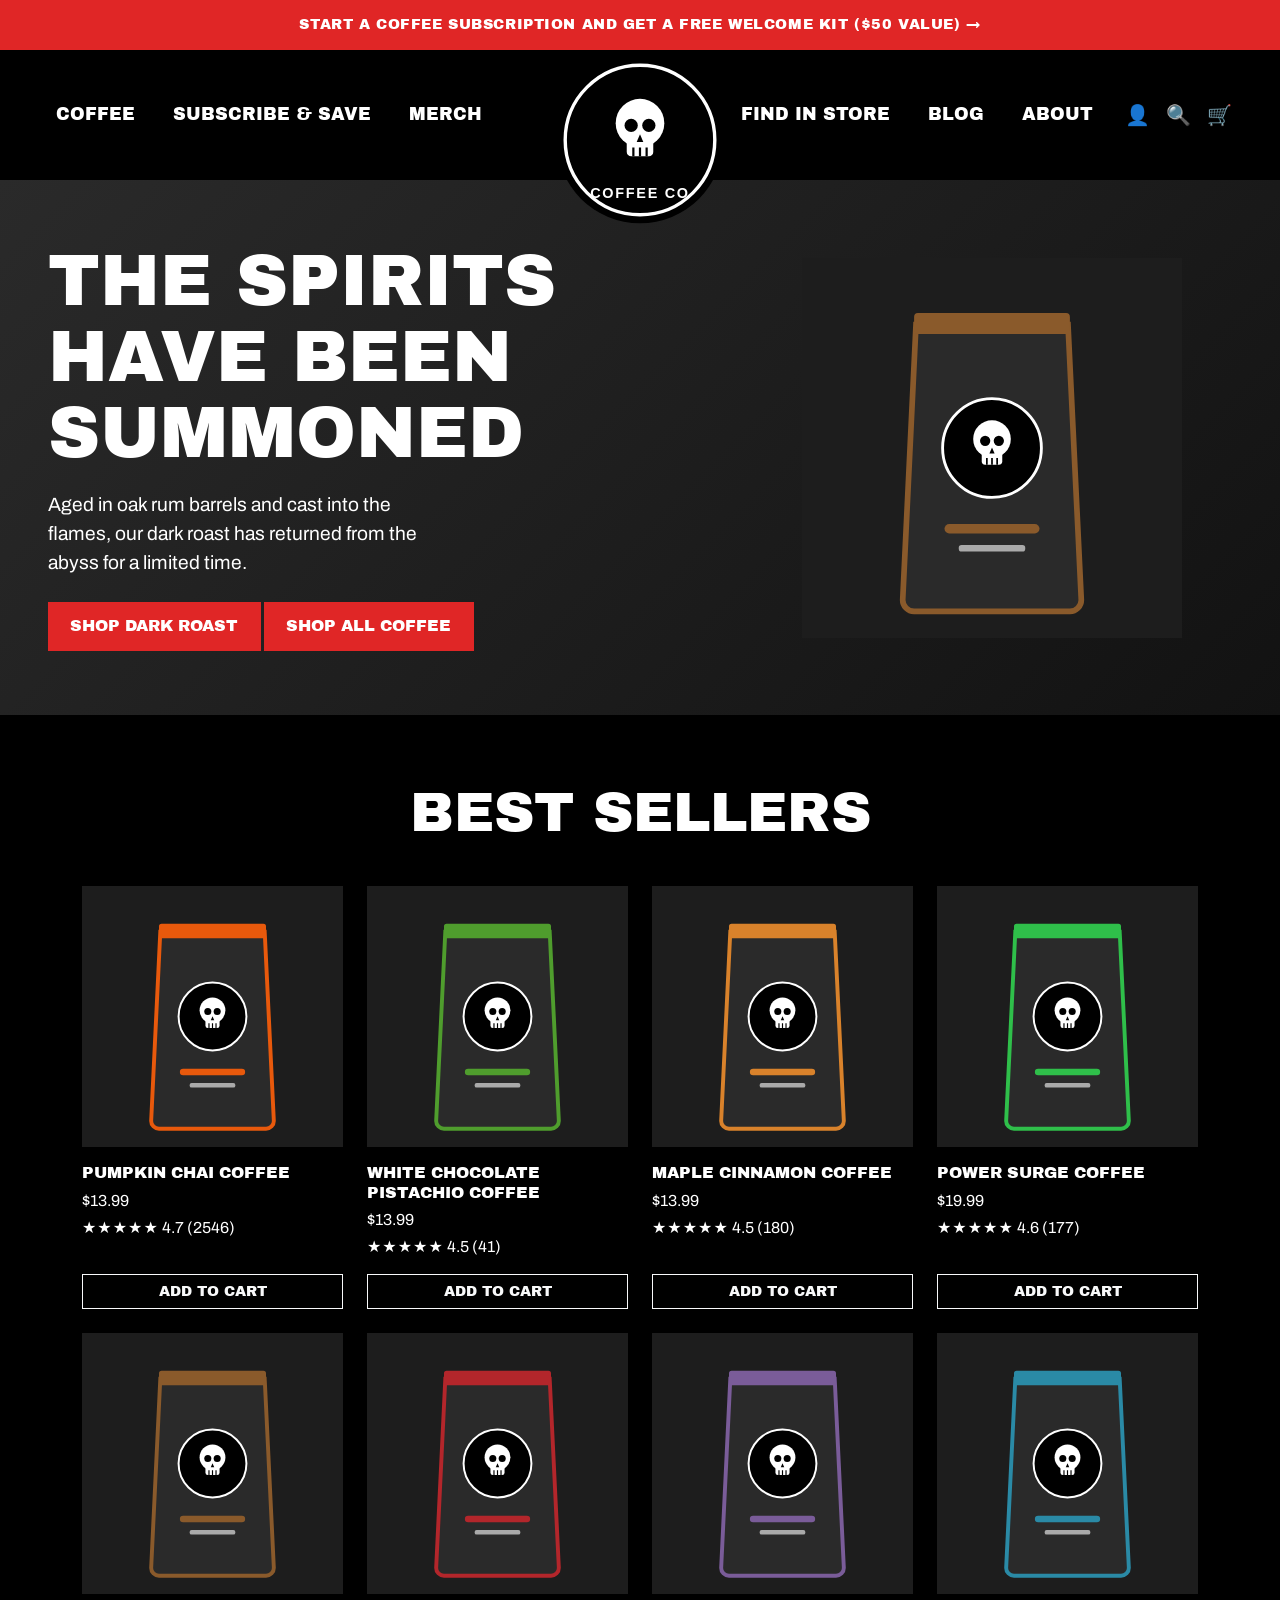
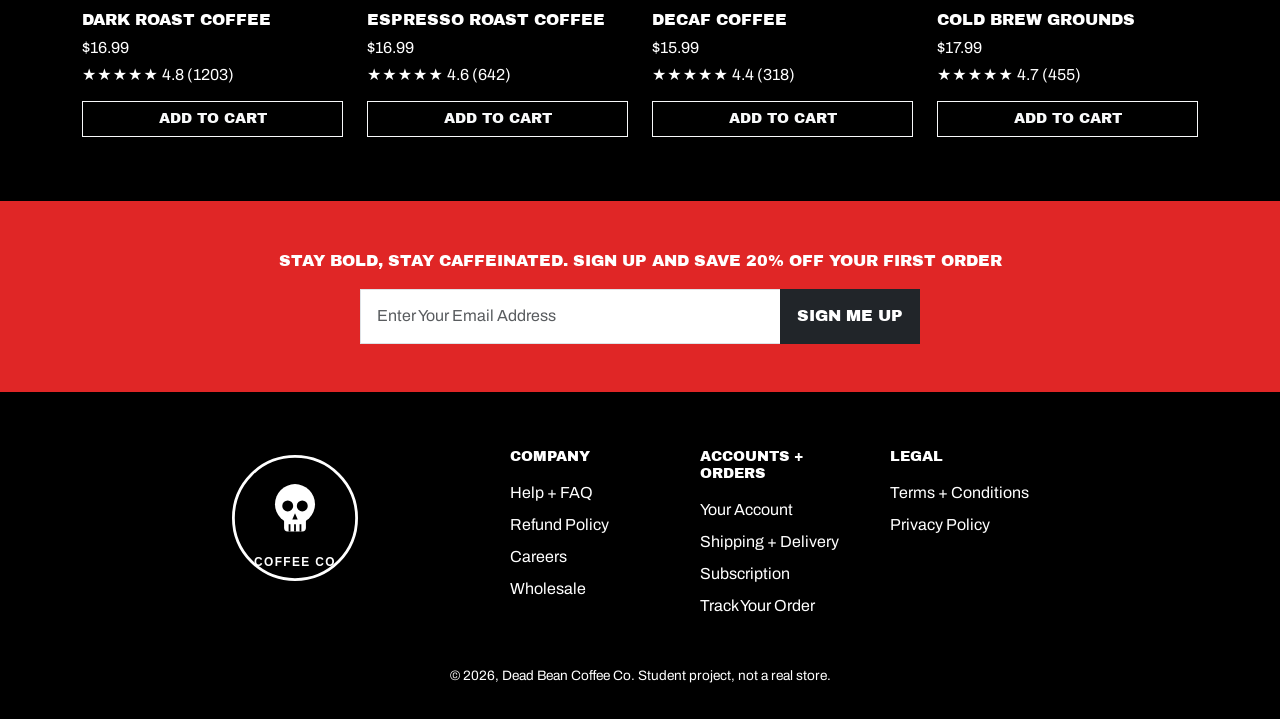
<file: assignment-2/index.html>
<!DOCTYPE html>
<html lang="en">
<head>
  <meta charset="UTF-8">
  <meta name="viewport" content="width=device-width, initial-scale=1">
  <title>Dead Bean Coffee Co</title>
  <link href="https://cdn.jsdelivr.net/npm/bootstrap@5.3.3/dist/css/bootstrap.min.css" rel="stylesheet">
  <link href="https://fonts.googleapis.com/css2?family=Archivo:wght@400;600&family=Archivo+Black&display=swap" rel="stylesheet">
  <link href="styles.css" rel="stylesheet">
</head>
<body>
  <div class="promo"><a href="#">Start a coffee subscription and get a free welcome kit ($50 value) &rarr;</a></div>
  <header class="site-header sticky-top">
    <nav class="navbar navbar-expand-lg">
      <div class="container-fluid px-3 px-lg-5">
        <button class="navbar-toggler" type="button" data-bs-toggle="collapse" data-bs-target="#mainNav"
                aria-controls="mainNav" aria-expanded="false" aria-label="Toggle navigation">
          <span class="navbar-toggler-icon"></span>
        </button>
        <a class="navbar-brand logo" href="index.html"><img src="images/logo.svg" alt="Dead Bean Coffee Co"></a>
        <div class="nav-icons order-lg-2">
          <a href="#" aria-label="Account">&#128100;</a>
          <a href="#" aria-label="Search">&#128269;</a>
          <a href="#" aria-label="Cart, 0 items">&#128722;</a>
        </div>
        <div class="collapse navbar-collapse order-lg-1" id="mainNav">
          <ul class="navbar-nav nav-main w-100">
            <li class="nav-item"><a class="nav-link" href="index.html">Coffee</a></li>
            <li class="nav-item"><a class="nav-link" href="#">Subscribe &amp; Save</a></li>
            <li class="nav-item"><a class="nav-link" href="#">Merch</a></li>
            <li class="logo-gap d-none d-lg-block" aria-hidden="true"></li>
            <li class="nav-item"><a class="nav-link" href="#">Find in Store</a></li>
            <li class="nav-item"><a class="nav-link" href="#">Blog</a></li>
            <li class="nav-item"><a class="nav-link" href="#">About</a></li>
          </ul>
        </div>
      </div>
    </nav>
  </header>

  <main>
    <section class="hero">
      <div class="container-fluid px-3 px-lg-5">
        <div class="row align-items-center gy-4">
          <div class="col-12 col-lg-7">
            <h1>The spirits have been summoned</h1>
            <p class="hero-text">Aged in oak rum barrels and cast into the flames, our dark roast has returned from the abyss for a limited time.</p>
            <a href="#shop" class="btn btn-dw">Shop dark roast</a>
            <a href="#shop" class="btn btn-dw">Shop all coffee</a>
          </div>
          <div class="col-12 col-lg-5 text-center">
            <img src="images/dark.svg" alt="Dark Roast coffee bag" class="hero-img">
          </div>
        </div>
      </div>
    </section>

    <section class="products" id="shop" aria-labelledby="best-title">
      <div class="container">
        <h2 id="best-title" class="section-title">Best sellers</h2>
        <div class="row g-4">
        <div class="col-12 col-sm-6 col-lg-3">
          <article class="product-card h-100">
            <a href="product.html"><img src="images/pumpkin.svg" alt="Pumpkin Chai Coffee" class="product-img"></a>
            <h3 class="product-name"><a href="product.html">Pumpkin Chai Coffee</a></h3>
            <p class="product-price">$13.99</p>
            <p class="product-rating"><span aria-hidden="true">&#9733;&#9733;&#9733;&#9733;&#9733;</span> 4.7 (2546)</p>
            <button type="button" class="btn btn-outline-light w-100">Add to Cart</button>
          </article>
        </div>
        <div class="col-12 col-sm-6 col-lg-3">
          <article class="product-card h-100">
            <a href="product.html"><img src="images/pistachio.svg" alt="White Chocolate Pistachio Coffee" class="product-img"></a>
            <h3 class="product-name"><a href="product.html">White Chocolate Pistachio Coffee</a></h3>
            <p class="product-price">$13.99</p>
            <p class="product-rating"><span aria-hidden="true">&#9733;&#9733;&#9733;&#9733;&#9733;</span> 4.5 (41)</p>
            <button type="button" class="btn btn-outline-light w-100">Add to Cart</button>
          </article>
        </div>
        <div class="col-12 col-sm-6 col-lg-3">
          <article class="product-card h-100">
            <a href="product.html"><img src="images/maple.svg" alt="Maple Cinnamon Coffee" class="product-img"></a>
            <h3 class="product-name"><a href="product.html">Maple Cinnamon Coffee</a></h3>
            <p class="product-price">$13.99</p>
            <p class="product-rating"><span aria-hidden="true">&#9733;&#9733;&#9733;&#9733;&#9733;</span> 4.5 (180)</p>
            <button type="button" class="btn btn-outline-light w-100">Add to Cart</button>
          </article>
        </div>
        <div class="col-12 col-sm-6 col-lg-3">
          <article class="product-card h-100">
            <a href="product.html"><img src="images/surge.svg" alt="Power Surge Coffee" class="product-img"></a>
            <h3 class="product-name"><a href="product.html">Power Surge Coffee</a></h3>
            <p class="product-price">$19.99</p>
            <p class="product-rating"><span aria-hidden="true">&#9733;&#9733;&#9733;&#9733;&#9733;</span> 4.6 (177)</p>
            <button type="button" class="btn btn-outline-light w-100">Add to Cart</button>
          </article>
        </div>
        <div class="col-12 col-sm-6 col-lg-3">
          <article class="product-card h-100">
            <a href="product.html"><img src="images/dark.svg" alt="Dark Roast Coffee" class="product-img"></a>
            <h3 class="product-name"><a href="product.html">Dark Roast Coffee</a></h3>
            <p class="product-price">$16.99</p>
            <p class="product-rating"><span aria-hidden="true">&#9733;&#9733;&#9733;&#9733;&#9733;</span> 4.8 (1203)</p>
            <button type="button" class="btn btn-outline-light w-100">Add to Cart</button>
          </article>
        </div>
        <div class="col-12 col-sm-6 col-lg-3">
          <article class="product-card h-100">
            <a href="product.html"><img src="images/espresso.svg" alt="Espresso Roast Coffee" class="product-img"></a>
            <h3 class="product-name"><a href="product.html">Espresso Roast Coffee</a></h3>
            <p class="product-price">$16.99</p>
            <p class="product-rating"><span aria-hidden="true">&#9733;&#9733;&#9733;&#9733;&#9733;</span> 4.6 (642)</p>
            <button type="button" class="btn btn-outline-light w-100">Add to Cart</button>
          </article>
        </div>
        <div class="col-12 col-sm-6 col-lg-3">
          <article class="product-card h-100">
            <a href="product.html"><img src="images/decaf.svg" alt="Decaf Coffee" class="product-img"></a>
            <h3 class="product-name"><a href="product.html">Decaf Coffee</a></h3>
            <p class="product-price">$15.99</p>
            <p class="product-rating"><span aria-hidden="true">&#9733;&#9733;&#9733;&#9733;&#9733;</span> 4.4 (318)</p>
            <button type="button" class="btn btn-outline-light w-100">Add to Cart</button>
          </article>
        </div>
        <div class="col-12 col-sm-6 col-lg-3">
          <article class="product-card h-100">
            <a href="product.html"><img src="images/coldbrew.svg" alt="Cold Brew Grounds" class="product-img"></a>
            <h3 class="product-name"><a href="product.html">Cold Brew Grounds</a></h3>
            <p class="product-price">$17.99</p>
            <p class="product-rating"><span aria-hidden="true">&#9733;&#9733;&#9733;&#9733;&#9733;</span> 4.7 (455)</p>
            <button type="button" class="btn btn-outline-light w-100">Add to Cart</button>
          </article>
        </div>
        </div>
      </div>
    </section>
  </main>

  <section class="signup">
    <div class="container text-center">
      <p class="signup-text">Stay bold, stay caffeinated. Sign up and save 20% off your first order</p>
      <div class="input-group signup-form">
        <input type="email" class="form-control" placeholder="Enter Your Email Address" aria-label="Email address">
        <button class="btn btn-dark" type="button">Sign me up</button>
      </div>
    </div>
  </section>

  <footer class="site-footer">
    <div class="container">
      <div class="row gy-4 justify-content-center">
        <div class="col-12 col-md-3 text-center text-md-start">
          <img src="images/logo.svg" alt="Dead Bean Coffee Co" class="footer-logo">
        </div>
        <div class="col-6 col-md-3 col-lg-2">
          <h2 class="footer-title">Company</h2>
          <ul class="list-unstyled">
            <li><a href="#">Help + FAQ</a></li><li><a href="#">Refund Policy</a></li>
            <li><a href="#">Careers</a></li><li><a href="#">Wholesale</a></li>
          </ul>
        </div>
        <div class="col-6 col-md-3 col-lg-2">
          <h2 class="footer-title">Accounts + Orders</h2>
          <ul class="list-unstyled">
            <li><a href="#">Your Account</a></li><li><a href="#">Shipping + Delivery</a></li>
            <li><a href="#">Subscription</a></li><li><a href="#">Track Your Order</a></li>
          </ul>
        </div>
        <div class="col-12 col-md-3 col-lg-2">
          <h2 class="footer-title">Legal</h2>
          <ul class="list-unstyled">
            <li><a href="#">Terms + Conditions</a></li><li><a href="#">Privacy Policy</a></li>
          </ul>
        </div>
      </div>
      <p class="copyright">&copy; 2026, Dead Bean Coffee Co. Student project, not a real store.</p>
    </div>
  </footer>
  <script src="https://cdn.jsdelivr.net/npm/bootstrap@5.3.3/dist/js/bootstrap.bundle.min.js"></script>
</body>
</html>
</file>
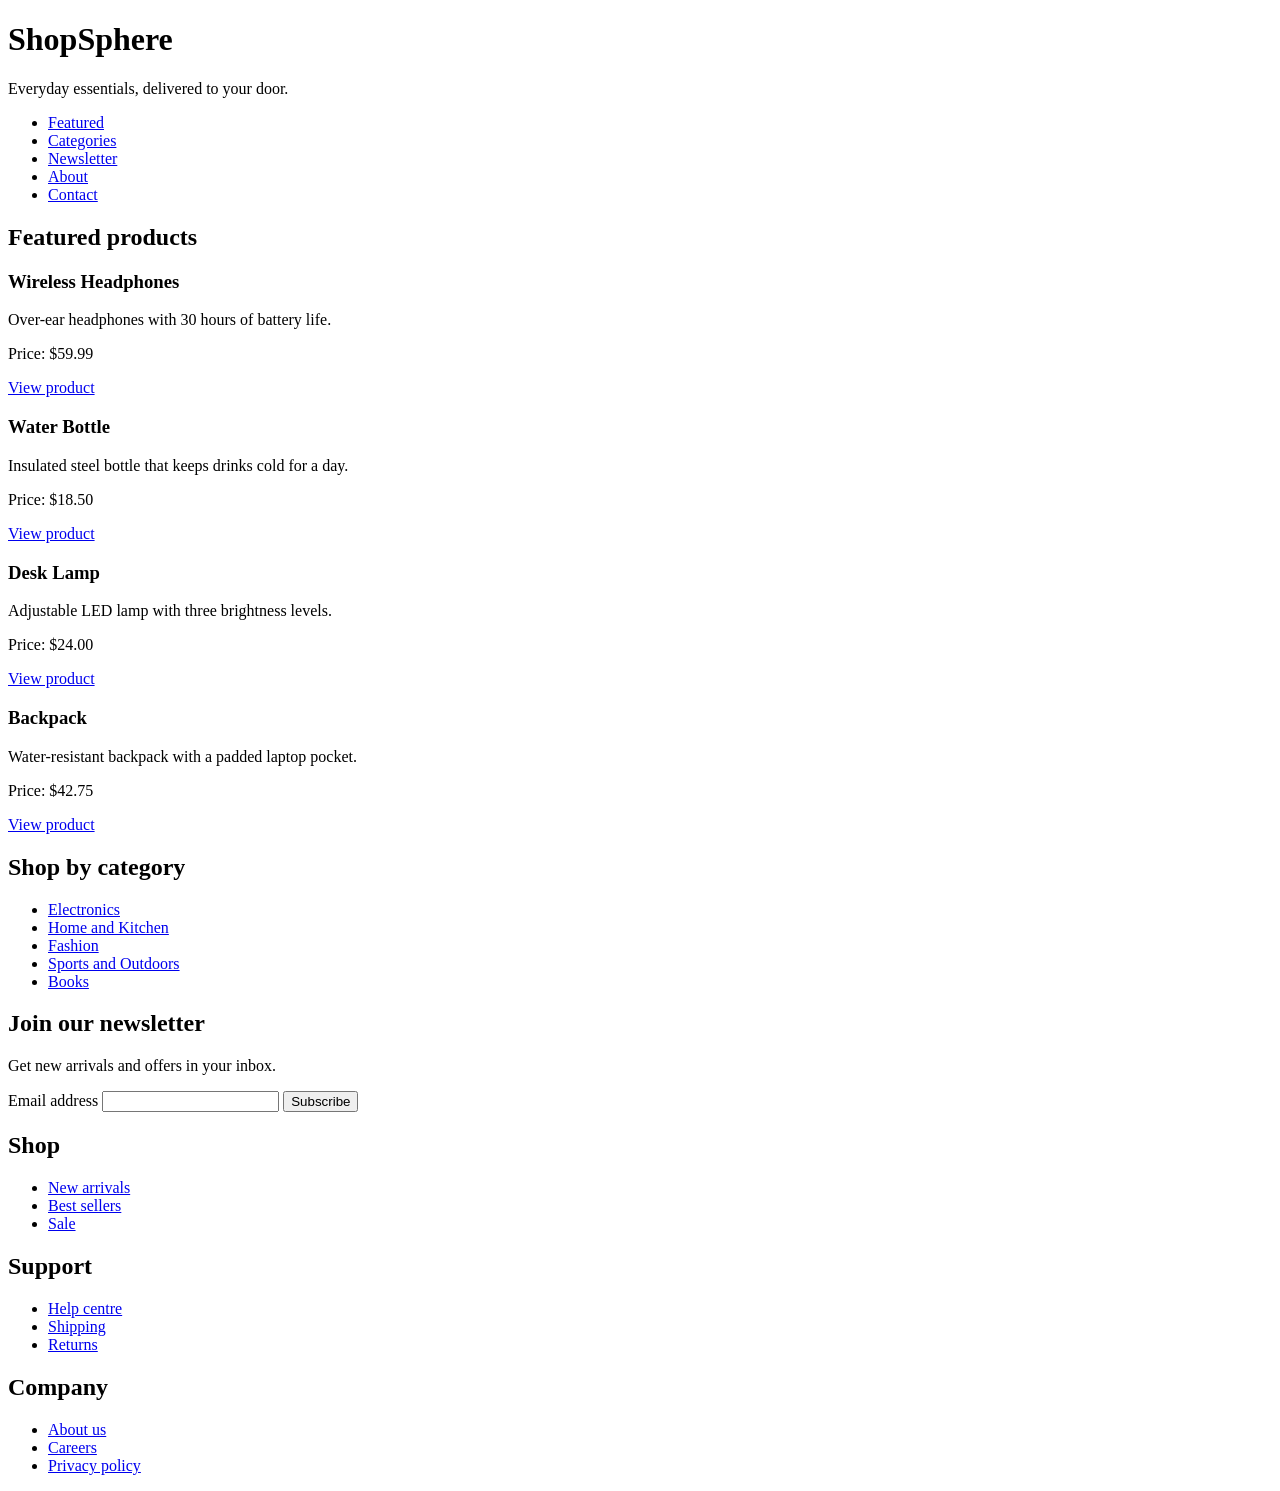
<file: Lab Assigment 1/index.html>
<!doctype html>
<html lang="en">
  <head>
    <meta charset="UTF-8" />
    <meta name="viewport" content="width=device-width, initial-scale=1" />
    <title>ShopSphere | Online Store</title>
  </head>
  <body>
    <header>
      <h1>ShopSphere</h1>
      <p>Everyday essentials, delivered to your door.</p>
      <nav aria-label="Main navigation">
        <ul>
          <li><a href="#featured">Featured</a></li>
          <li><a href="#categories">Categories</a></li>
          <li><a href="#newsletter">Newsletter</a></li>
          <li><a href="#">About</a></li>
          <li><a href="#">Contact</a></li>
        </ul>
      </nav>
    </header>

    <main>
      <section id="featured" aria-labelledby="featured-title">
        <h2 id="featured-title">Featured products</h2>
        <article>
          <h3>Wireless Headphones</h3>
          <p>Over-ear headphones with 30 hours of battery life.</p>
          <p>Price: $59.99</p>
          <a href="#">View product</a>
        </article>
        <article>
          <h3>Water Bottle</h3>
          <p>Insulated steel bottle that keeps drinks cold for a day.</p>
          <p>Price: $18.50</p>
          <a href="#">View product</a>
        </article>
        <article>
          <h3>Desk Lamp</h3>
          <p>Adjustable LED lamp with three brightness levels.</p>
          <p>Price: $24.00</p>
          <a href="#">View product</a>
        </article>
        <article>
          <h3>Backpack</h3>
          <p>Water-resistant backpack with a padded laptop pocket.</p>
          <p>Price: $42.75</p>
          <a href="#">View product</a>
        </article>
      </section>

      <section id="categories" aria-labelledby="categories-title">
        <h2 id="categories-title">Shop by category</h2>
        <ul>
          <li><a href="#">Electronics</a></li>
          <li><a href="#">Home and Kitchen</a></li>
          <li><a href="#">Fashion</a></li>
          <li><a href="#">Sports and Outdoors</a></li>
          <li><a href="#">Books</a></li>
        </ul>
      </section>

      <section id="newsletter" aria-labelledby="newsletter-title">
        <h2 id="newsletter-title">Join our newsletter</h2>
        <p>Get new arrivals and offers in your inbox.</p>
        <form action="#" method="post">
          <label for="email">Email address</label>
          <input type="email" id="email" name="email" required />
          <button type="submit">Subscribe</button>
        </form>
      </section>
    </main>

    <footer>
      <div>
        <h2>Shop</h2>
        <ul>
          <li><a href="#">New arrivals</a></li>
          <li><a href="#">Best sellers</a></li>
          <li><a href="#">Sale</a></li>
        </ul>
      </div>
      <div>
        <h2>Support</h2>
        <ul>
          <li><a href="#">Help centre</a></li>
          <li><a href="#">Shipping</a></li>
          <li><a href="#">Returns</a></li>
        </ul>
      </div>
      <div>
        <h2>Company</h2>
        <ul>
          <li><a href="#">About us</a></li>
          <li><a href="#">Careers</a></li>
          <li><a href="#">Privacy policy</a></li>
        </ul>
      </div>
    </footer>
  </body>
</html>
</file>
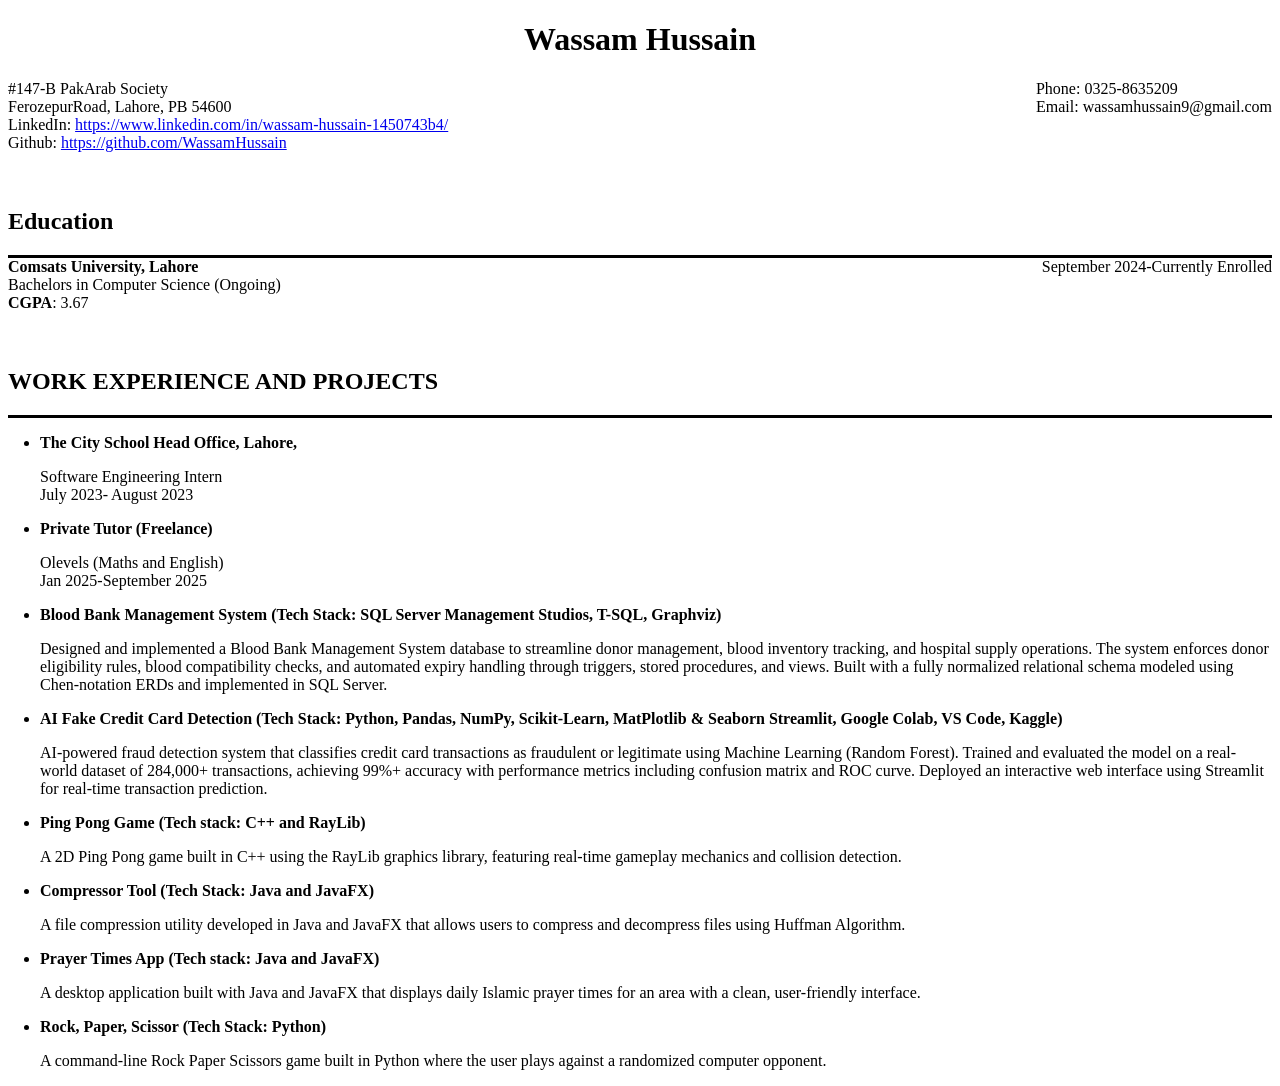
<file: assignment 1/Assignment 1 CV.html>
<!doctype html>
<html lang="en">
  <head>
    <meta charset="UTF-8" />
    <meta name="viewport" content="width=device-width, initial-scale=1.0" />
    <title>Document</title>

    <style>
      #Credentials {
        display: flex;
        justify-content: space-between;
        align-items: flex-start;
      }

      #title {
        border-bottom: 3px solid black;
      }

      #Details {
        display: flex;
        justify-content: space-between;
        align-items: flex-start;
      }

      #worktitle {
        border-bottom: 3px solid black;
      }

      .Jobs {
        list-style-type: disc;
        list-style-position: outside;
        padding-left: 2rem;
      }
    </style>
  </head>
  <body>
    <center><h1>Wassam Hussain</h1></center>

    <div class="header">
      <div id="Credentials">
        <div>
          #147-B PakArab Society <br />
          FerozepurRoad, Lahore, PB 54600 <br />
          LinkedIn:
          <a href="https://www.linkedin.com/in/wassam-hussain-1450743b4/"
            >https://www.linkedin.com/in/wassam-hussain-1450743b4/</a
          >
          <br />
          Github:
          <a href="https://github.com/WassamHussain">
            https://github.com/WassamHussain</a
          >
        </div>
        <div id="Contact">
          Phone: 0325-8635209 <br />
          Email: wassamhussain9@gmail.com
        </div>
      </div>
    </div>

    <div class="Education">
      <br />
      <br />
      <div id="title">
        <h2>Education</h2>
      </div>
      <div id="Details">
        <div id="Degree">
          <b>Comsats University, Lahore</b> <br />
          Bachelors in Computer Science (Ongoing)
          <br />
          <b>CGPA</b>: 3.67
        </div>

        <div id="Enrollment">September 2024-Currently Enrolled</div>
      </div>
    </div>

    <div class="Experience">
      <br />
      <br />
      <div id="worktitle">
        <h2>WORK EXPERIENCE AND PROJECTS</h2>
      </div>

      <ul class="Jobs">
        <li>
          <strong>The City School Head Office, Lahore,</strong>
          <p>
            Software Engineering Intern <br />
            July 2023- August 2023
          </p>
        </li>

        <li>
          <strong>Private Tutor (Freelance) </strong>

          <p>
            Olevels (Maths and English) <br />
            Jan 2025-September 2025
          </p>
        </li>

        <li>
          <strong
            >Blood Bank Management System (Tech Stack: SQL Server Management
            Studios, T-SQL, Graphviz)</strong
          >
          <p>
            Designed and implemented a Blood Bank Management System database to
            streamline donor management, blood inventory tracking, and hospital
            supply operations. The system enforces donor eligibility rules,
            blood compatibility checks, and automated expiry handling through
            triggers, stored procedures, and views. Built with a fully
            normalized relational schema modeled using Chen-notation ERDs and
            implemented in SQL Server.
          </p>
        </li>

        <li>
          <strong
            >AI Fake Credit Card Detection (Tech Stack: Python, Pandas, NumPy,
            Scikit-Learn, MatPlotlib & Seaborn Streamlit, Google Colab, VS Code,
            Kaggle)</strong
          >
          <p>
            AI-powered fraud detection system that classifies credit card
            transactions as fraudulent or legitimate using Machine Learning
            (Random Forest). Trained and evaluated the model on a real-world
            dataset of 284,000+ transactions, achieving 99%+ accuracy with
            performance metrics including confusion matrix and ROC curve.
            Deployed an interactive web interface using Streamlit for real-time
            transaction prediction.
          </p>
        </li>

        <li>
          <strong>Ping Pong Game (Tech stack: C++ and RayLib) </strong>

          <p>
            A 2D Ping Pong game built in C++ using the RayLib graphics library,
            featuring real-time gameplay mechanics and collision detection.
          </p>
        </li>

        <li>
          <strong>Compressor Tool (Tech Stack: Java and JavaFX)</strong>
          <p>
            A file compression utility developed in Java and JavaFX that allows
            users to compress and decompress files using Huffman Algorithm.
          </p>
        </li>

        <li>
          <strong>Prayer Times App (Tech stack: Java and JavaFX) </strong>
          <p>
            A desktop application built with Java and JavaFX that displays daily
            Islamic prayer times for an area with a clean, user-friendly
            interface.
          </p>
        </li>

        <li>
          <strong>Rock, Paper, Scissor (Tech Stack: Python) </strong>
          <p>
            A command-line Rock Paper Scissors game built in Python where the
            user plays against a randomized computer opponent.
          </p>
        </li>
      </ul>
    </div>

    <div class="Tools"></div>
  </body>
</html>
</file>
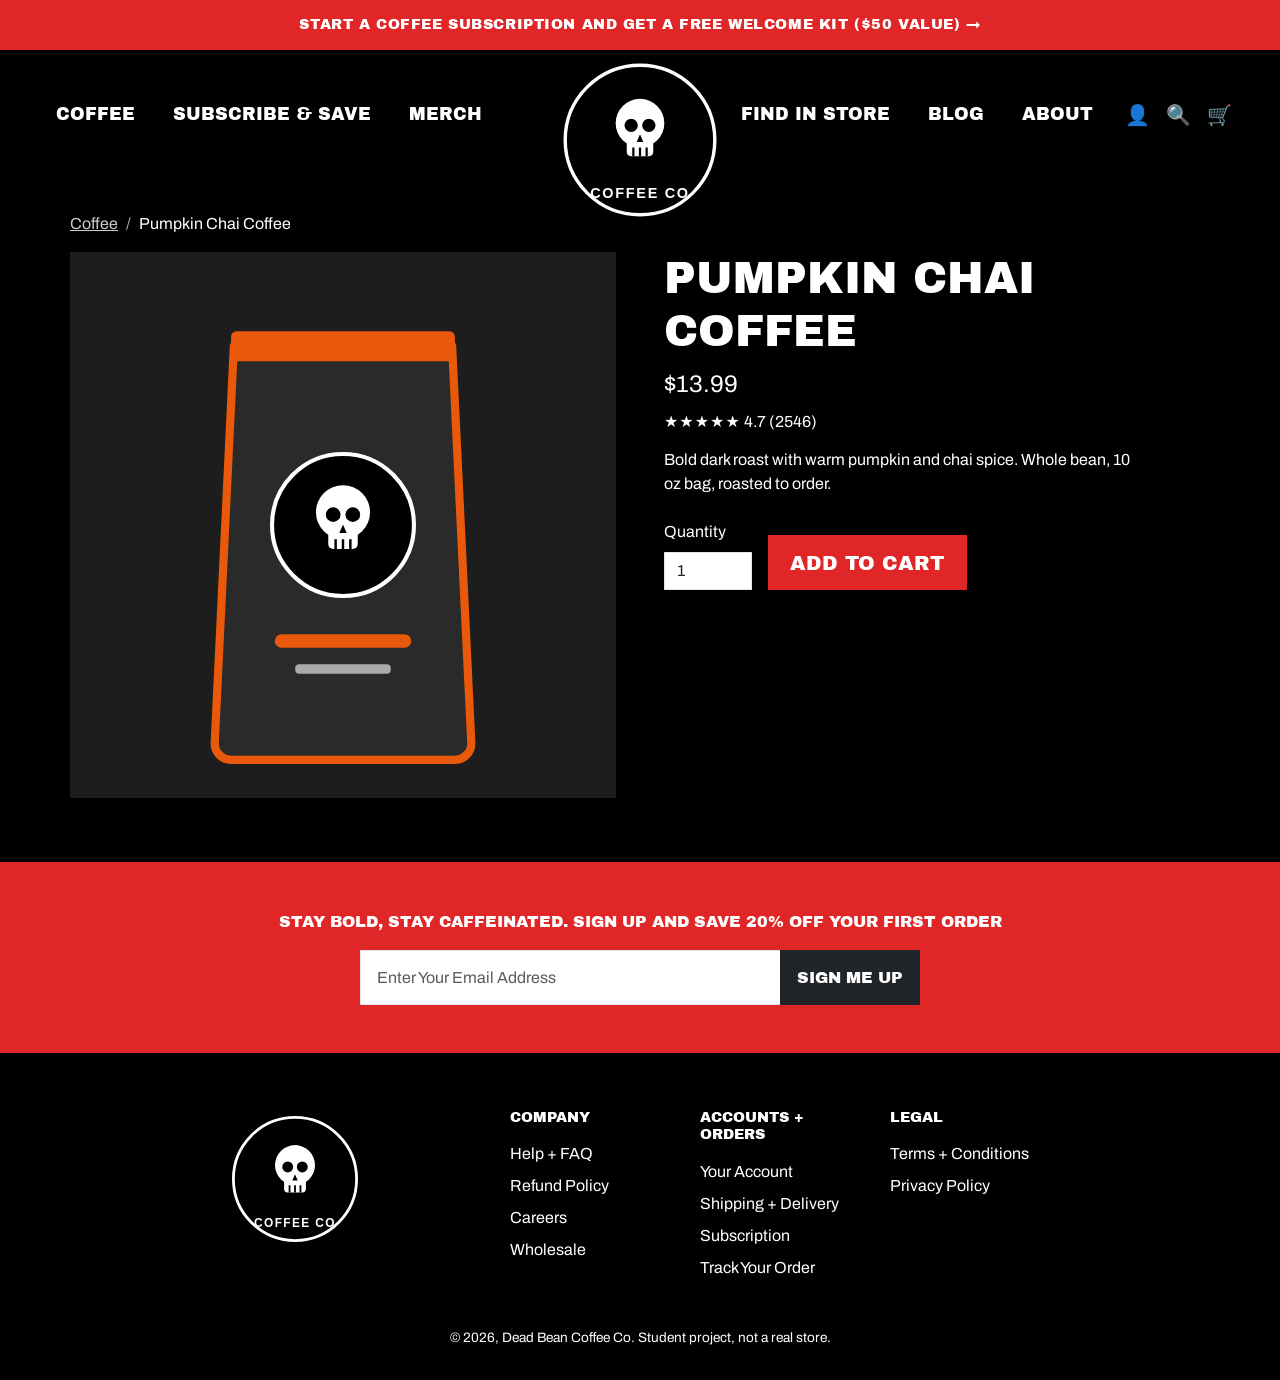
<file: assignment-2/product.html>
<!DOCTYPE html>
<html lang="en">
<head>
  <meta charset="UTF-8">
  <meta name="viewport" content="width=device-width, initial-scale=1">
  <title>Pumpkin Chai Coffee | Dead Bean Coffee Co</title>
  <link href="https://cdn.jsdelivr.net/npm/bootstrap@5.3.3/dist/css/bootstrap.min.css" rel="stylesheet">
  <link href="https://fonts.googleapis.com/css2?family=Archivo:wght@400;600&family=Archivo+Black&display=swap" rel="stylesheet">
  <link href="styles.css" rel="stylesheet">
</head>
<body>
  <div class="promo"><a href="#">Start a coffee subscription and get a free welcome kit ($50 value) &rarr;</a></div>
  <header class="site-header sticky-top">
    <nav class="navbar navbar-expand-lg">
      <div class="container-fluid px-3 px-lg-5">
        <button class="navbar-toggler" type="button" data-bs-toggle="collapse" data-bs-target="#mainNav"
                aria-controls="mainNav" aria-expanded="false" aria-label="Toggle navigation">
          <span class="navbar-toggler-icon"></span>
        </button>
        <a class="navbar-brand logo" href="index.html"><img src="images/logo.svg" alt="Dead Bean Coffee Co"></a>
        <div class="nav-icons order-lg-2">
          <a href="#" aria-label="Account">&#128100;</a>
          <a href="#" aria-label="Search">&#128269;</a>
          <a href="#" aria-label="Cart, 0 items">&#128722;</a>
        </div>
        <div class="collapse navbar-collapse order-lg-1" id="mainNav">
          <ul class="navbar-nav nav-main w-100">
            <li class="nav-item"><a class="nav-link" href="index.html">Coffee</a></li>
            <li class="nav-item"><a class="nav-link" href="#">Subscribe &amp; Save</a></li>
            <li class="nav-item"><a class="nav-link" href="#">Merch</a></li>
            <li class="logo-gap d-none d-lg-block" aria-hidden="true"></li>
            <li class="nav-item"><a class="nav-link" href="#">Find in Store</a></li>
            <li class="nav-item"><a class="nav-link" href="#">Blog</a></li>
            <li class="nav-item"><a class="nav-link" href="#">About</a></li>
          </ul>
        </div>
      </div>
    </nav>
  </header>

  <main class="container detail">
    <nav aria-label="breadcrumb">
      <ol class="breadcrumb">
        <li class="breadcrumb-item"><a href="index.html">Coffee</a></li>
        <li class="breadcrumb-item active" aria-current="page">Pumpkin Chai Coffee</li>
      </ol>
    </nav>
    <div class="row g-4 g-lg-5">
      <div class="col-12 col-md-6">
        <img src="images/pumpkin.svg" alt="Pumpkin Chai Coffee" class="detail-img">
      </div>
      <div class="col-12 col-md-6">
        <h1 class="detail-name">Pumpkin Chai Coffee</h1>
        <p class="detail-price">$13.99</p>
        <p class="product-rating"><span aria-hidden="true">&#9733;&#9733;&#9733;&#9733;&#9733;</span> 4.7 (2546)</p>
        <p class="detail-desc">Bold dark roast with warm pumpkin and chai spice. Whole bean, 10 oz bag, roasted to order.</p>
        <div class="d-flex flex-wrap gap-3 align-items-end">
          <div>
            <label for="qty" class="form-label">Quantity</label>
            <input type="number" id="qty" class="form-control qty-input" value="1" min="1" max="10">
          </div>
          <button type="button" class="btn btn-dw btn-lg flex-grow-1 flex-sm-grow-0">Add to Cart</button>
        </div>
      </div>
    </div>
  </main>

  <section class="signup">
    <div class="container text-center">
      <p class="signup-text">Stay bold, stay caffeinated. Sign up and save 20% off your first order</p>
      <div class="input-group signup-form">
        <input type="email" class="form-control" placeholder="Enter Your Email Address" aria-label="Email address">
        <button class="btn btn-dark" type="button">Sign me up</button>
      </div>
    </div>
  </section>

  <footer class="site-footer">
    <div class="container">
      <div class="row gy-4 justify-content-center">
        <div class="col-12 col-md-3 text-center text-md-start">
          <img src="images/logo.svg" alt="Dead Bean Coffee Co" class="footer-logo">
        </div>
        <div class="col-6 col-md-3 col-lg-2">
          <h2 class="footer-title">Company</h2>
          <ul class="list-unstyled">
            <li><a href="#">Help + FAQ</a></li><li><a href="#">Refund Policy</a></li>
            <li><a href="#">Careers</a></li><li><a href="#">Wholesale</a></li>
          </ul>
        </div>
        <div class="col-6 col-md-3 col-lg-2">
          <h2 class="footer-title">Accounts + Orders</h2>
          <ul class="list-unstyled">
            <li><a href="#">Your Account</a></li><li><a href="#">Shipping + Delivery</a></li>
            <li><a href="#">Subscription</a></li><li><a href="#">Track Your Order</a></li>
          </ul>
        </div>
        <div class="col-12 col-md-3 col-lg-2">
          <h2 class="footer-title">Legal</h2>
          <ul class="list-unstyled">
            <li><a href="#">Terms + Conditions</a></li><li><a href="#">Privacy Policy</a></li>
          </ul>
        </div>
      </div>
      <p class="copyright">&copy; 2026, Dead Bean Coffee Co. Student project, not a real store.</p>
    </div>
  </footer>
  <script src="https://cdn.jsdelivr.net/npm/bootstrap@5.3.3/dist/js/bootstrap.bundle.min.js"></script>
</body>
</html>
</file>
<file: assignment-2/styles.css>
:root {
  --red: #e02626;
  --red-dark: #b81d1d;
  --grey: #2a2a2a;
}

body {
  font-family: "Archivo", system-ui, sans-serif;
  background: #000;
  color: #fff;
}
h1,
h2,
h3,
.btn,
.nav-link,
.footer-title,
.promo {
  font-family: "Archivo Black", "Archivo", sans-serif;
  text-transform: uppercase;
}
a {
  color: inherit;
}

/* Promo bar */
.promo {
  background: var(--red);
  text-align: center;
  padding: 0.9rem 1rem;
  font-size: 0.9rem;
  letter-spacing: 0.04em;
}
.promo a {
  text-decoration: none;
}

/* Header */
.site-header {
  background: #000;
  z-index: 1030;
}
.navbar {
  padding: 1rem 0;
}
.navbar-toggler {
  border-color: #fff;
  filter: invert(1);
}
.logo img {
  width: 80px;
  height: 80px;
  display: block;
}
.nav-icons {
  display: flex;
  gap: 1rem;
  font-size: 1.25rem;
}
.nav-icons a {
  text-decoration: none;
}
.nav-main .nav-link {
  color: #fff;
  font-size: 1.1rem;
}
.nav-main .nav-link:hover {
  color: var(--red);
}

/* Desktop header: centered logo overlapping the hero */
@media (min-width: 992px) {
  .logo {
    position: absolute;
    left: 50%;
    top: 0;
    transform: translateX(-50%);
    z-index: 2;
    margin: 0;
  }
  .logo img {
    width: 170px;
    height: 170px;
  }
  .navbar {
    min-height: 130px;
  }
  .nav-main {
    display: flex;
    flex-direction: row;
    justify-content: space-between;
  }
  .logo-gap {
    width: 200px;
  }
  .nav-icons {
    margin-left: 1.5rem;
  }
}

/* Buttons */
.btn-dw {
  background: var(--red);
  border-radius: 0;
  color: #fff;
  padding: 0.8rem 1.4rem;
  border: 0;
}
.btn-dw:hover,
.btn-dw:focus-visible {
  background: var(--red-dark);
  color: #fff;
}
.btn-outline-light {
  border-radius: 0;
  font-size: 0.9rem;
}
.btn:focus-visible,
a:focus-visible,
.form-control:focus {
  outline: 3px solid #fff;
  outline-offset: 2px;
  box-shadow: none;
}

/* Hero */
.hero {
  background: linear-gradient(135deg, var(--grey), #121212);
  padding: 4rem 0;
}
.hero h1 {
  font-size: clamp(2.25rem, 6vw, 4.5rem);
  line-height: 1.05;
  max-width: 14ch;
}
.hero-text {
  font-size: 1.2rem;
  max-width: 36ch;
  margin: 1.25rem 0 1.5rem;
}
.hero-img {
  width: 100%;
  max-width: 380px;
}

/* Products */
.products {
  padding: 4rem 0;
}
.section-title {
  text-align: center;
  font-size: clamp(2rem, 5vw, 3.5rem);
  margin-bottom: 2.5rem;
}
.product-card {
  display: flex;
  flex-direction: column;
}
.product-card .btn {
  margin-top: auto;
}
.product-img {
  display: block;
  width: 100%;
  aspect-ratio: 1;
  object-fit: cover;
  margin-bottom: 1rem;
}
.product-name {
  font-size: 1rem;
  margin-bottom: 0.4rem;
}
.product-name a {
  text-decoration: none;
}
.product-name a:hover {
  color: var(--red);
}
.product-price {
  margin-bottom: 0.2rem;
}
.product-rating {
  margin-bottom: 0.9rem;
}
.product-rating span {
  letter-spacing: 1px;
}

/* Product detail */
.detail {
  padding: 2rem 0 4rem;
}
.breadcrumb {
  --bs-breadcrumb-divider-color: #aaa;
}
.breadcrumb a {
  color: #ccc;
}
.breadcrumb-item.active {
  color: #fff;
}
.detail-img {
  width: 100%;
}
.detail-name {
  font-size: clamp(1.75rem, 4vw, 2.75rem);
}
.detail-price {
  font-size: 1.5rem;
  margin-bottom: 0.5rem;
}
.detail-desc {
  max-width: 52ch;
  margin-bottom: 1.5rem;
}
.qty-input {
  width: 5.5rem;
  border-radius: 0;
}

/* Newsletter + footer */
.signup {
  background: var(--red);
  padding: 3rem 0;
}
.signup-text {
  font-family: "Archivo Black", sans-serif;
  text-transform: uppercase;
  margin-bottom: 1rem;
}
.signup-form {
  max-width: 560px;
  margin: 0 auto;
}
.signup-form .form-control,
.signup-form .btn {
  border-radius: 0;
  padding: 0.9rem 1rem;
}
.signup-form .btn {
  font-family: "Archivo Black", sans-serif;
  text-transform: uppercase;
}
.site-footer {
  padding: 3.5rem 0 2rem;
}
.footer-logo {
  width: 140px;
}
.footer-title {
  font-size: 0.9rem;
  margin-bottom: 1rem;
}
.site-footer li {
  margin-bottom: 0.5rem;
}
.site-footer a {
  text-decoration: none;
}
.site-footer a:hover {
  color: var(--red);
  text-decoration: underline;
}
.copyright {
  font-size: 0.85rem;
  margin: 2rem 0 0;
  text-align: center;
}

@media (max-width: 575.98px) {
  .hero {
    padding: 2.5rem 0;
  }
  .products {
    padding: 2.5rem 0;
  }
}
</file>
